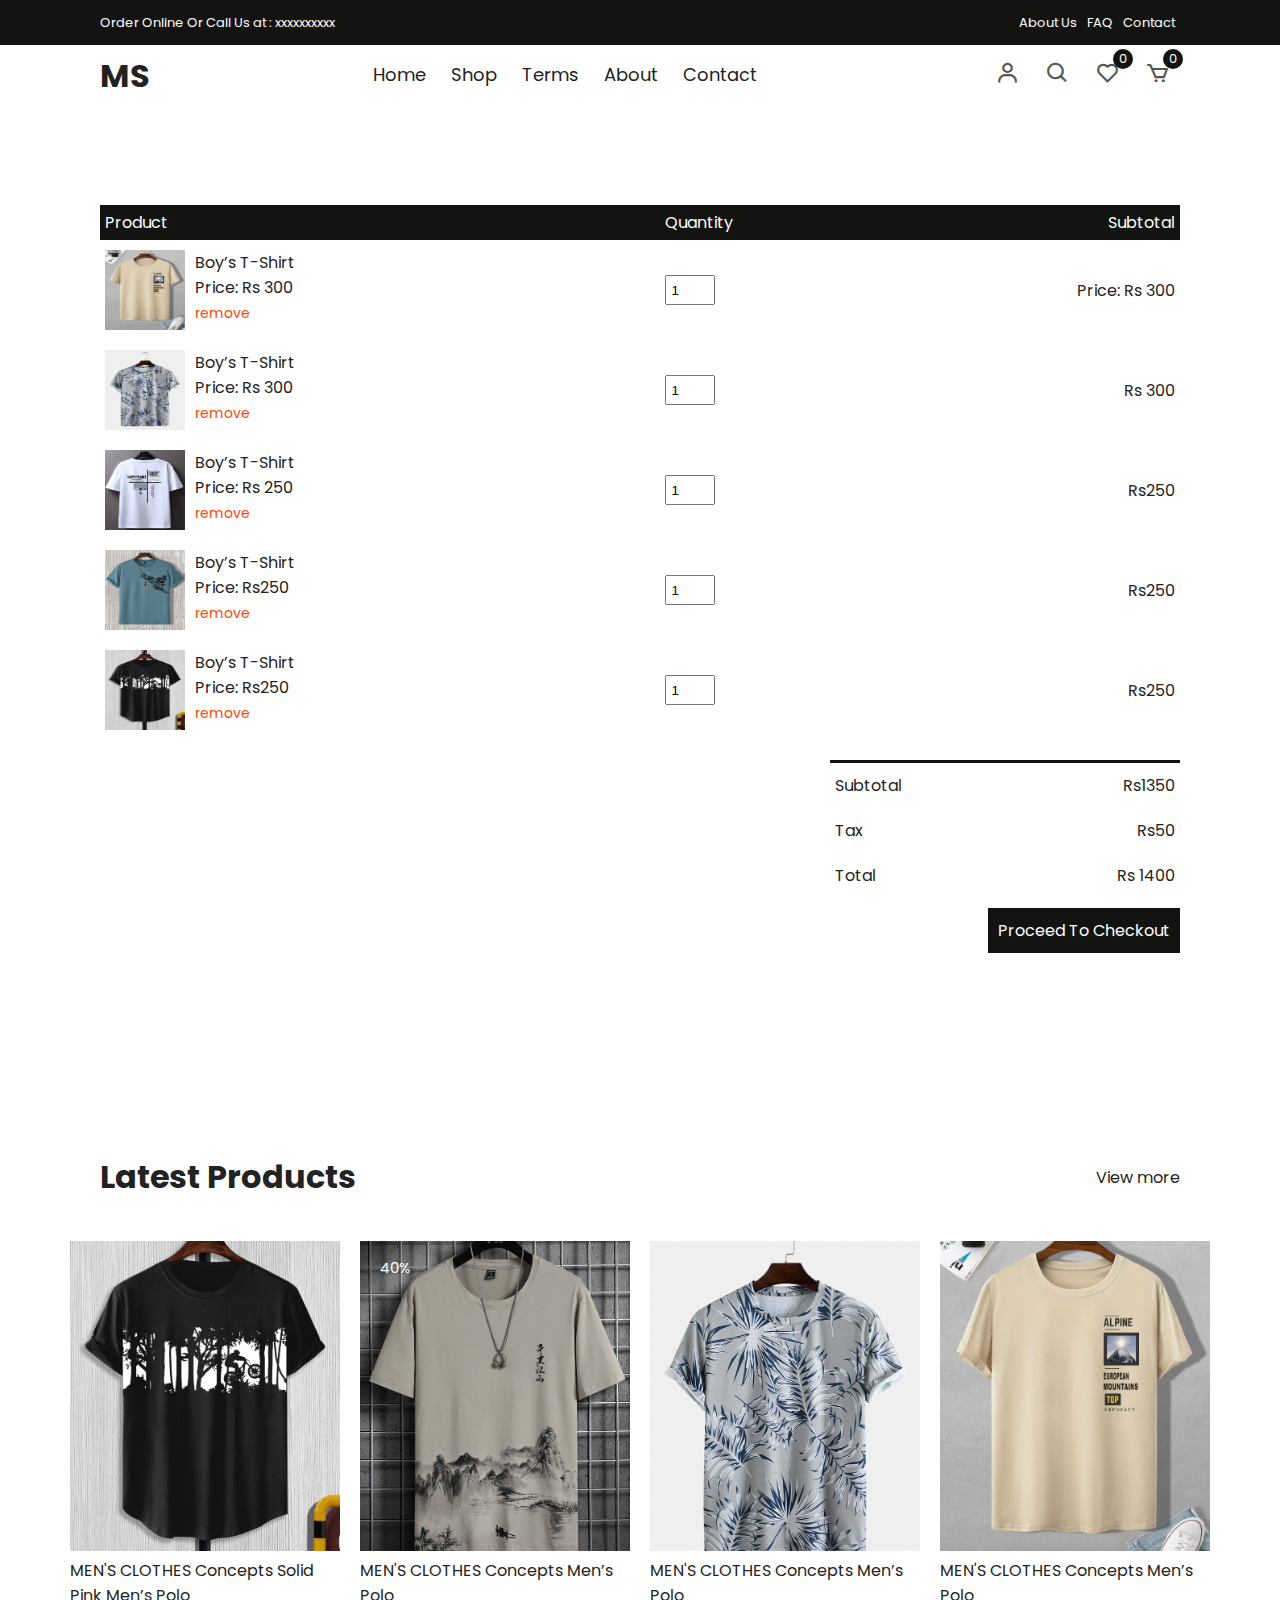
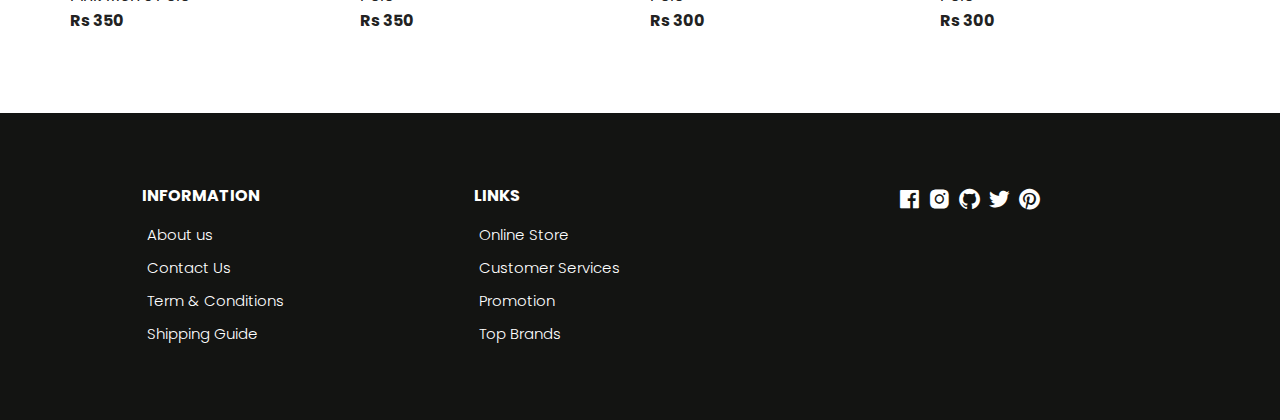
<file: cart.html>
<!DOCTYPE html>
<html lang="en">
  <head>
    <meta charset="UTF-8" />
    <meta name="viewport" content="width=device-width, initial-scale=1.0" />
    <!-- Box icons -->
    <link
      rel="stylesheet"
      href="https://cdn.jsdelivr.net/npm/boxicons@latest/css/boxicons.min.css"
    />
    <!-- Custom StyleSheet -->
    <link rel="stylesheet" href="./css/styles.css" />
    <title>Your Cart</title>
  </head>
  <body>
    <!-- Navigation -->
    <div class="top-nav">
      <div class="container d-flex">
        <p>Order Online Or Call Us at : xxxxxxxxxx </p>
        <ul class="d-flex">
          <li><a href="#">About Us</a></li>
          <li><a href="#">FAQ</a></li>
          <li><a href="#">Contact</a></li>
        </ul>
      </div>
    </div>
    <div class="navigation">
      <div class="nav-center container d-flex">
        <a href="index.html" class="logo"><h1>MS</h1></a>

        <ul class="nav-list d-flex">
          <li class="nav-item">
            <a href="/" class="nav-link">Home</a>
          </li>
          <li class="nav-item">
            <a href="product.html" class="nav-link">Shop</a>
          </li>
          <li class="nav-item">
            <a href="#terms" class="nav-link">Terms</a>
          </li>
          <li class="nav-item">
            <a href="#about" class="nav-link">About</a>
          </li>
          <li class="nav-item">
            <a href="#contact" class="nav-link">Contact</a>
          </li>
          <li class="icons d-flex">
            <a href="login.html" class="icon">
              <i class="bx bx-user"></i>
            </a>
            <div class="icon">
              <i class="bx bx-search"></i>
            </div>
            <div class="icon">
              <i class="bx bx-heart"></i>
              <span class="d-flex">0</span>
            </div>
            <a href="cart.html" class="icon">
              <i class="bx bx-cart"></i>
              <span class="d-flex">0</span>
            </a>
          </li>
        </ul>

        <div class="icons d-flex">
          <a href="login.html" class="icon">
            <i class="bx bx-user"></i>
          </a>
          <div class="icon">
            <i class="bx bx-search"></i>
          </div>
          <div class="icon">
            <i class="bx bx-heart"></i>
            <span class="d-flex">0</span>
          </div>
          <a href="cart.html" class="icon">
            <i class="bx bx-cart"></i>
            <span class="d-flex">0</span>
          </a>
        </div>

        <div class="hamburger">
          <i class="bx bx-menu-alt-left"></i>
        </div>
      </div>
    </div>

    <!-- Cart Items -->
    <div class="container cart">
      <table>
        <tr>
          <th>Product</th>
          <th>Quantity</th>
          <th>Subtotal</th>
        </tr>
        <tr>
          <td>
            <div class="cart-info">
              <img src="./images/product-2.jpg" alt="" />
              <div>
                <p>Boy’s T-Shirt</p>
                <span>Price: Rs 300</span> <br />
                <a href="#">remove</a>
              </div>
            </div>
          </td>
          <td><input type="number" value="1" min="1" /></td>
          <td>Price: Rs 300</td>
        </tr>
        <tr>
          <td>
            <div class="cart-info">
              <img src="./images/product-3.jpg" alt="" />
              <div>
                <p>Boy’s T-Shirt</p>
                <span>Price: Rs 300</span> <br />
                <a href="#">remove</a>
              </div>
            </div>
          </td>
          <td><input type="number" value="1" min="1" /></td>
          <td>Rs 300</td>
        </tr>
        <tr>
          <td>
            <div class="cart-info">
              <img src="./images/product-4.jpg" alt="" />
              <div>
                <p>Boy’s T-Shirt</p>
                <span>Price: Rs 250</span> <br />
                <a href="#">remove</a>
              </div>
            </div>
          </td>
          <td><input type="number" value="1" min="1" /></td>
          <td>Rs250</td>
        </tr>
        <tr>
          <td>
            <div class="cart-info">
              <img src="./images/product-5.jpg" alt="" />
              <div>
                <p>Boy’s T-Shirt</p>
                <span>Price: Rs250</span> <br />
                <a href="#">remove</a>
              </div>
            </div>
          </td>
          <td><input type="number" value="1" min="1" /></td>
          <td>Rs250</td>
        </tr>
        <tr>
          <td>
            <div class="cart-info">
              <img src="./images/product-6.jpg" alt="" />
              <div>
                <p>Boy’s T-Shirt</p>
                <span>Price: Rs250</span> <br />
                <a href="#">remove</a>
              </div>
            </div>
          </td>
          <td><input type="number" value="1" min="1" /></td>
          <td>Rs250</td>
        </tr>
      </table>
      <div class="total-price">
        <table>
          <tr>
            <td>Subtotal</td>
            <td>Rs1350</td>
          </tr>
          <tr>
            <td>Tax</td>
            <td>Rs50</td>
          </tr>
          <tr>
            <td>Total</td>
            <td>Rs 1400</td>
          </tr>
        </table>
        <a href="#" class="checkout btn">Proceed To Checkout</a>
      </div>
    </div>

    <!-- Latest Products -->
    <section class="section featured">
      <div class="top container">
        <h1>Latest Products</h1>
        <a href="#" class="view-more">View more</a>
      </div>
      <div class="product-center container">
        <div class="product-item">
          <div class="overlay">
            <a href="" class="product-thumb">
              <img src="./images/product-6.jpg" alt="" />
            </a>
          </div>
          <div class="product-info">
            <span>MEN'S CLOTHES</span>
            <a href="">Concepts Solid Pink Men’s Polo</a>
            <h4>Rs 350</h4>
          </div>
          <ul class="icons">
            <li><i class="bx bx-heart"></i></li>
            <li><i class="bx bx-search"></i></li>
            <li><i class="bx bx-cart"></i></li>
          </ul>
        </div>
        <div class="product-item">
          <div class="overlay">
            <a href="" class="product-thumb">
              <img src="./images/product-1.jpg" alt="" />
            </a>
            <span class="discount">40%</span>
          </div>
          <div class="product-info">
            <span>MEN'S CLOTHES</span>
            <a href="">Concepts  Men’s Polo</a>
            <h4>Rs 350</h4>
          </div>
          <ul class="icons">
            <li><i class="bx bx-heart"></i></li>
            <li><i class="bx bx-search"></i></li>
            <li><i class="bx bx-cart"></i></li>
          </ul>
        </div>
        <div class="product-item">
          <div class="overlay">
            <a href="" class="product-thumb">
              <img src="./images/product-3.jpg" alt="" />
            </a>
          </div>
          <div class="product-info">
            <span>MEN'S CLOTHES</span>
            <a href="">Concepts  Men’s Polo</a>
            <h4>Rs 300</h4>
          </div>
          <ul class="icons">
            <li><i class="bx bx-heart"></i></li>
            <li><i class="bx bx-search"></i></li>
            <li><i class="bx bx-cart"></i></li>
          </ul>
        </div>
        <div class="product-item">
          <div class="overlay">
            <a href="" class="product-thumb">
              <img src="./images/product-2.jpg" alt="" />
            </a>
          </div>
          <div class="product-info">
            <span>MEN'S CLOTHES</span>
            <a href="">Concepts  Men’s Polo</a>
            <h4>Rs 300</h4>
          </div>
          <ul class="icons">
            <li><i class="bx bx-heart"></i></li>
            <li><i class="bx bx-search"></i></li>
            <li><i class="bx bx-cart"></i></li>
          </ul>
        </div>
      </div>
    </section>

    <!-- Footer -->
    <footer class="footer">
      <div class="row">
        <div class="col d-flex">
          <h4>INFORMATION</h4>
          <a href="">About us</a>
          <a href="">Contact Us</a>
          <a href="">Term & Conditions</a>
          <a href="">Shipping Guide</a>
        </div>
        <div class="col d-flex">
          <h4> LINKS</h4>
          <a href="">Online Store</a>
          <a href="">Customer Services</a>
          <a href="">Promotion</a>
          <a href="">Top Brands</a>
        </div>
        <div class="col d-flex">
          <span><i class="bx bxl-facebook-square"></i></span>
          <span><i class="bx bxl-instagram-alt"></i></span>
          <span><i class="bx bxl-github"></i></span>
          <span><i class="bx bxl-twitter"></i></span>
          <span><i class="bx bxl-pinterest"></i></span>
        </div>
      </div>
    </footer>

    <!-- Custom Script -->
    <script src="./js/index.js"></script>
  </body>
</html>
</file>
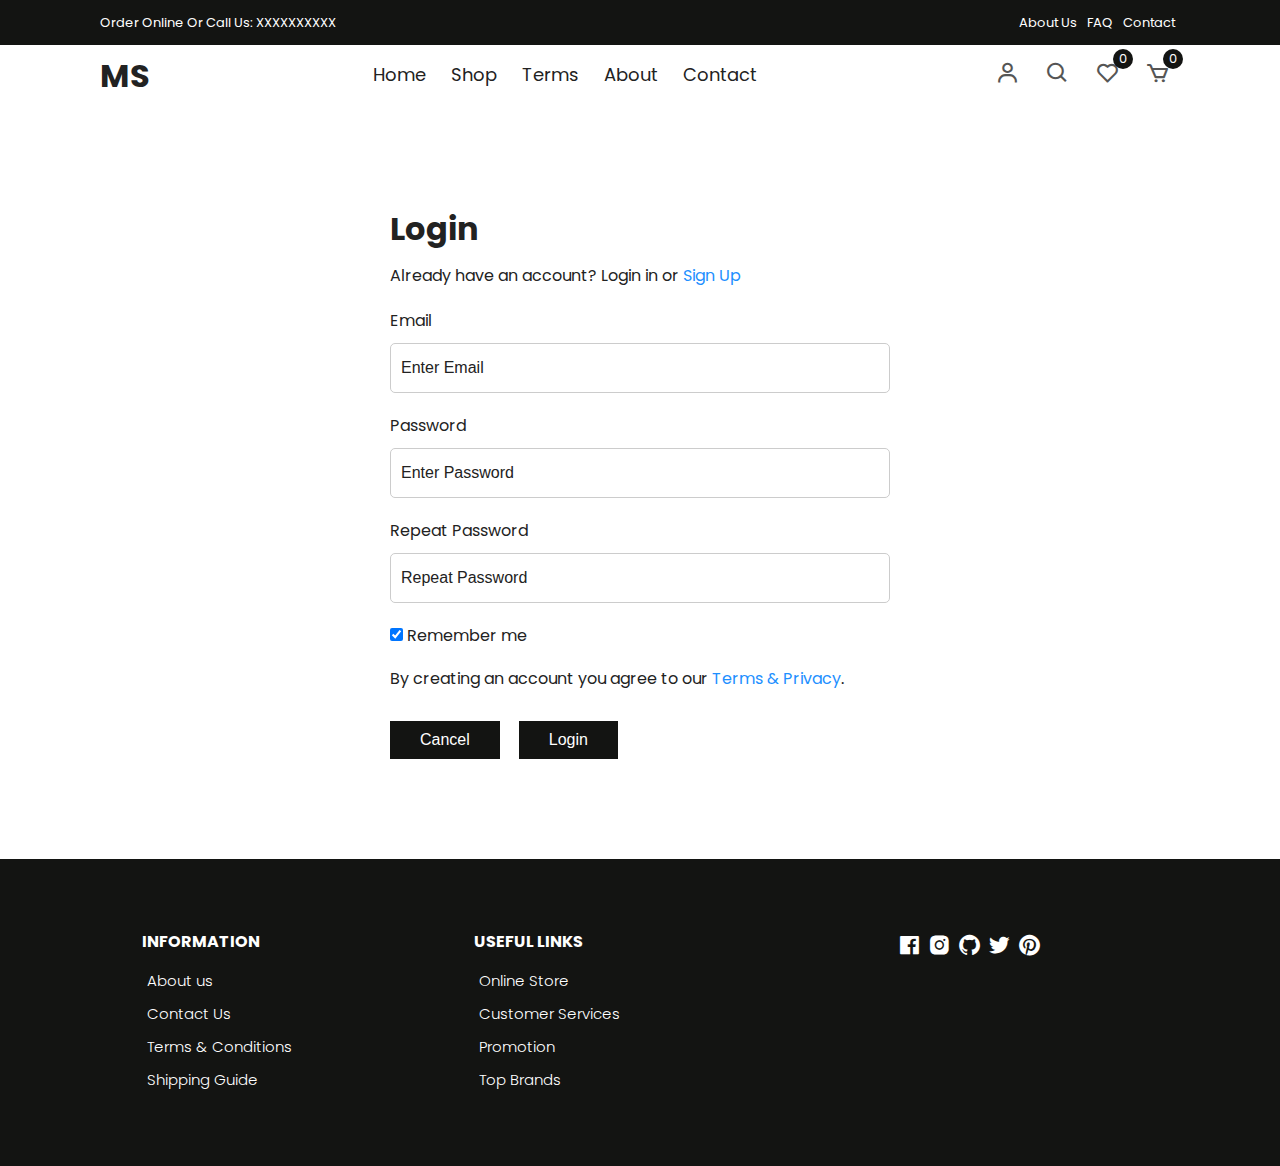
<file: login.html>
<!DOCTYPE html>
<html lang="en">
  <head>
    <meta charset="UTF-8" />
    <meta name="viewport" content="width=device-width, initial-scale=1.0" />
    <!-- Box icons -->
    <link
      rel="stylesheet"
      href="https://cdn.jsdelivr.net/npm/boxicons@latest/css/boxicons.min.css"
    />
    <!-- Custom StyleSheet -->
    <link rel="stylesheet" href="./css/styles.css" />
    <title>Login</title>
  </head>
  <body>
    <!-- Navigation -->
    <div class="top-nav">
      <div class="container d-flex">
        <p>Order Online Or Call Us: XXXXXXXXXX</p>
        <ul class="d-flex">
          <li><a href="#">About Us</a></li>
          <li><a href="#">FAQ</a></li>
          <li><a href="#">Contact</a></li>
        </ul>
      </div>
    </div>
    <div class="navigation">
      <div class="nav-center container d-flex">
        <a href="index.html" class="logo"><h1>MS</h1></a>

        <ul class="nav-list d-flex">
          <li class="nav-item">
            <a href="/" class="nav-link">Home</a>
          </li>
          <li class="nav-item">
            <a href="product.html" class="nav-link">Shop</a>
          </li>
          <li class="nav-item">
            <a href="#terms" class="nav-link">Terms</a>
          </li>
          <li class="nav-item">
            <a href="#about" class="nav-link">About</a>
          </li>
          <li class="nav-item">
            <a href="#contact" class="nav-link">Contact</a>
          </li>
          <li class="icons d-flex">
            <a href="login.html" class="icon">
              <i class="bx bx-user"></i>
            </a>
            <div class="icon">
              <i class="bx bx-search"></i>
            </div>
            <div class="icon">
              <i class="bx bx-heart"></i>
              <span class="d-flex">0</span>
            </div>
            <a href="cart.html" class="icon">
              <i class="bx bx-cart"></i>
              <span class="d-flex">0</span>
            </a>
          </li>
        </ul>

        <div class="icons d-flex">
          <a href="login.html" class="icon">
            <i class="bx bx-user"></i>
          </a>
          <div class="icon">
            <i class="bx bx-search"></i>
          </div>
          <div class="icon">
            <i class="bx bx-heart"></i>
            <span class="d-flex">0</span>
          </div>
          <a href="cart.html" class="icon">
            <i class="bx bx-cart"></i>
            <span class="d-flex">0</span>
          </a>
        </div>

        <div class="hamburger">
          <i class="bx bx-menu-alt-left"></i>
        </div>
      </div>
    </div>
    <!-- Login -->
    <div class="container">
      <div class="login-form">
        <form action="">
          <h1>Login</h1>
          <p>
            Already have an account? Login in or
            <a href="signup.html">Sign Up</a>
          </p>

          <label for="email">Email</label>
          <input type="text" placeholder="Enter Email" name="email" required />

          <label for="psw">Password</label>
          <input
            type="password"
            placeholder="Enter Password"
            name="psw"
            required
          />

          <label for="psw-repeat">Repeat Password</label>
          <input
            type="password"
            placeholder="Repeat Password"
            name="psw-repeat"
            required
          />

          <label>
            <input
              type="checkbox"
              checked="checked"
              name="remember"
              style="margin-bottom: 15px"
            />
            Remember me
          </label>

          <p>
            By creating an account you agree to our
            <a href="#">Terms & Privacy</a>.
          </p>

          <div class="buttons">
            <button type="button" class="cancelbtn">Cancel</button>
            <button type="submit" class="signupbtn">Login</button>
          </div>
        </form>
      </div>
    </div>

    <!-- Footer -->
    <footer class="footer">
      <div class="row">
        <div class="col d-flex">
          <h4>INFORMATION</h4>
          <a href="">About us</a>
          <a href="">Contact Us</a>
          <a href="">Terms & Conditions</a>
          <a href="">Shipping Guide</a>
        </div>
        <div class="col d-flex">
          <h4>USEFUL LINKS</h4>
          <a href="">Online Store</a>
          <a href="">Customer Services</a>
          <a href="">Promotion</a>
          <a href="">Top Brands</a>
        </div>
        <div class="col d-flex">
          <span><i class="bx bxl-facebook-square"></i></span>
          <span><i class="bx bxl-instagram-alt"></i></span>
          <span><i class="bx bxl-github"></i></span>
          <span><i class="bx bxl-twitter"></i></span>
          <span><i class="bx bxl-pinterest"></i></span>
        </div>
      </div>
    </footer>

    <!-- Custom Script -->
    <script src="./js/index.js"></script>
  </body>
</html>
</file>
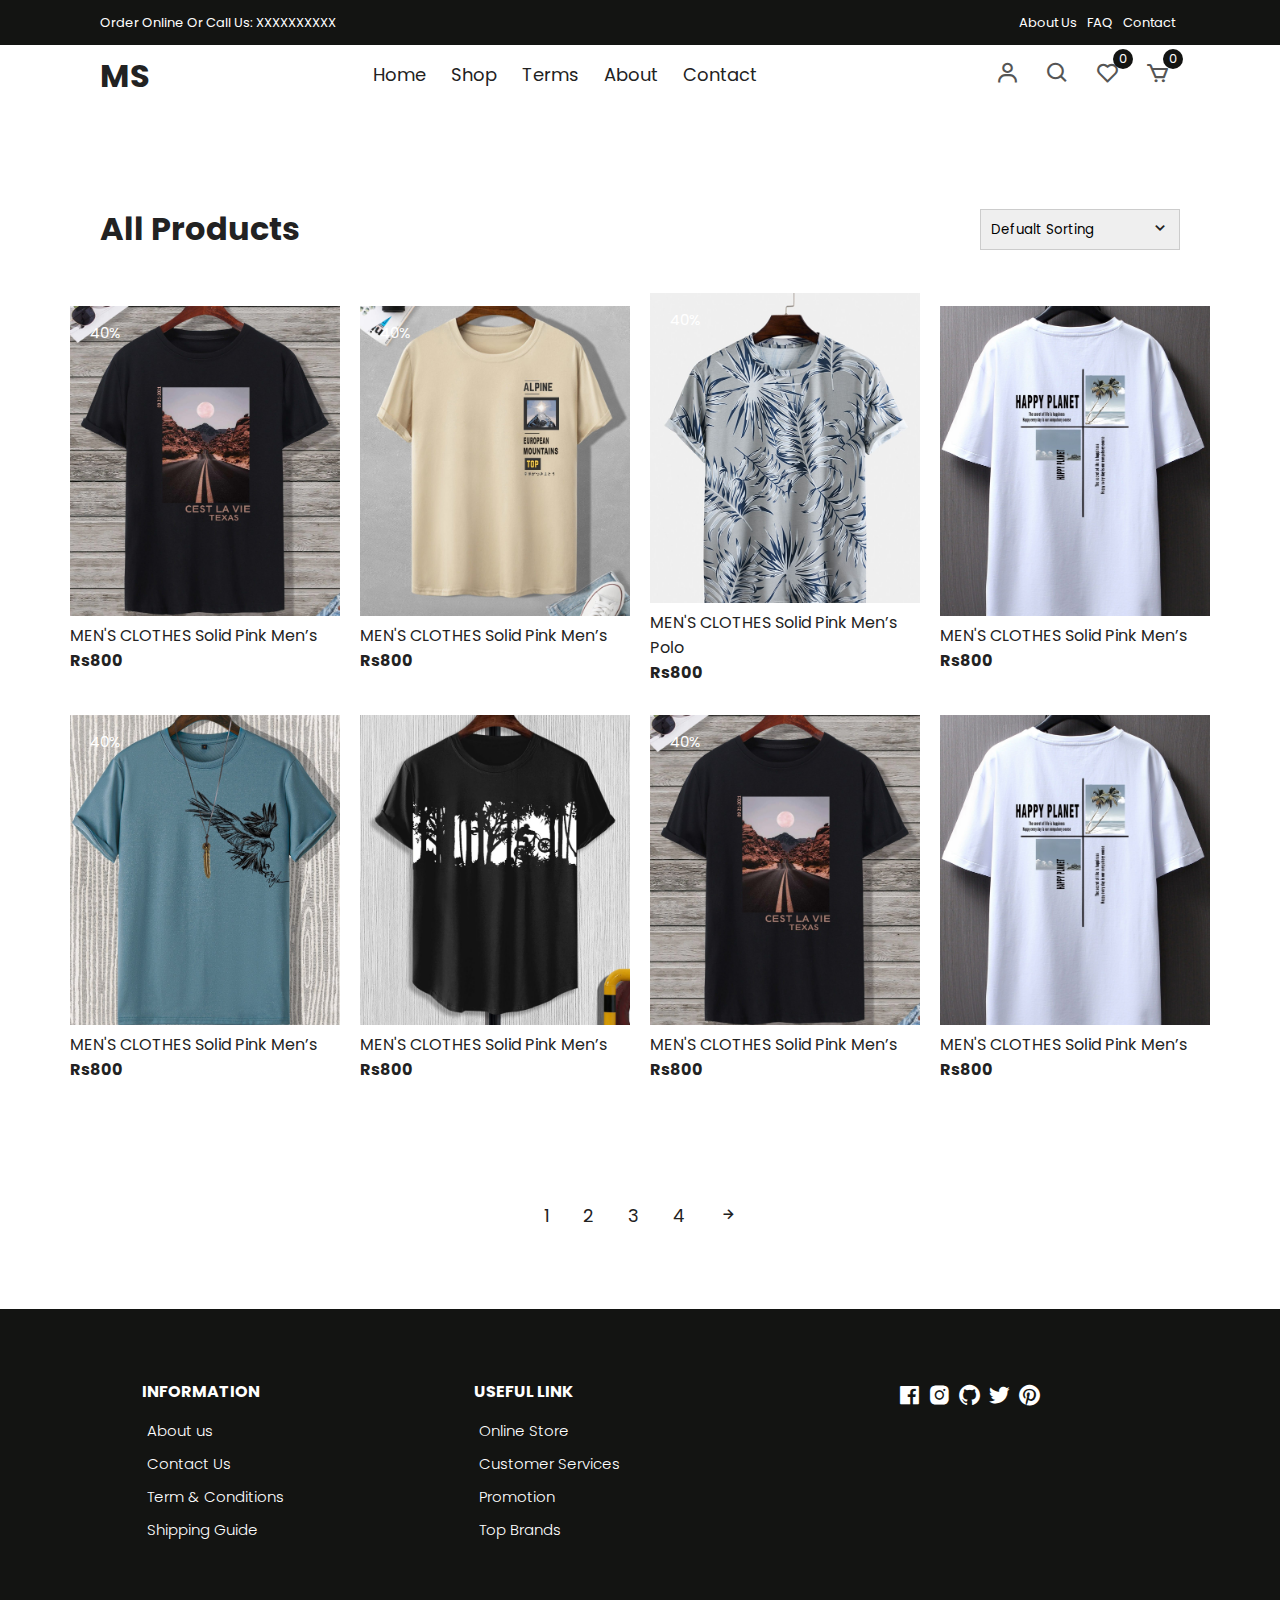
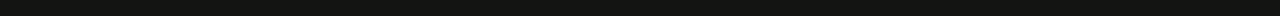
<file: product.html>
<!DOCTYPE html>
<html lang="en">
  <head>
    <meta charset="UTF-8" />
    <meta name="viewport" content="width=device-width, initial-scale=1.0" />
    <!-- Box icons -->
    <link
      rel="stylesheet"
      href="https://cdn.jsdelivr.net/npm/boxicons@latest/css/boxicons.min.css"
    />
    <!-- Custom StyleSheet -->
    <link rel="stylesheet" href="./css/styles.css" />
    <title>Boy’s T-Shirt</title>
  </head>

  <body>
    <!-- Navigation -->
    <div class="top-nav">
      <div class="container d-flex">
        <p>Order Online Or Call Us: XXXXXXXXXX</p>
        <ul class="d-flex">
          <li><a href="#">About Us</a></li>
          <li><a href="#">FAQ</a></li>
          <li><a href="#">Contact</a></li>
        </ul>
      </div>
    </div>
    <div class="navigation">
      <div class="nav-center container d-flex">
        <a href="index.html" class="logo"><h1>MS</h1></a>

        <ul class="nav-list d-flex">
          <li class="nav-item">
            <a href="index.html" class="nav-link">Home</a>
          </li>
          <li class="nav-item">
            <a href="product.html" class="nav-link">Shop</a>
          </li>
          <li class="nav-item">
            <a href="#terms" class="nav-link">Terms</a>
          </li>
          <li class="nav-item">
            <a href="#about" class="nav-link">About</a>
          </li>
          <li class="nav-item">
            <a href="#contact" class="nav-link">Contact</a>
          </li>
          <li class="icons d-flex">
            <a href="login.html" class="icon">
              <i class="bx bx-user"></i>
            </a>
            <div class="icon">
              <i class="bx bx-search"></i>
            </div>
            <div class="icon">
              <i class="bx bx-heart"></i>
              <span class="d-flex">0</span>
            </div>
            <a href="cart.html" class="icon">
              <i class="bx bx-cart"></i>
              <span class="d-flex">0</span>
            </a>
          </li>
        </ul>

        <div class="icons d-flex">
          <a href="login.html" class="icon">
            <i class="bx bx-user"></i>
          </a>
          <div class="icon">
            <i class="bx bx-search"></i>
          </div>
          <div class="icon">
            <i class="bx bx-heart"></i>
            <span class="d-flex">0</span>
          </div>
          <a href="cart.html" class="icon">
            <i class="bx bx-cart"></i>
            <span class="d-flex">0</span>
          </a>
        </div>

        <div class="hamburger">
          <i class="bx bx-menu-alt-left"></i>
        </div>
      </div>
    </div>

    <!-- All Products -->
    <section class="section all-products" id="products">
      <div class="top container">
        <h1>All Products</h1>
        <form>
          <select>
            <option value="1">Defualt Sorting</option>
            <option value="2">Sort By Price</option>
            <option value="3">Sort By Popularity</option>
            <option value="4">Sort By Sale</option>
            <option value="5">Sort By Rating</option>
          </select>
          <span><i class="bx bx-chevron-down"></i></span>
        </form>
      </div>
      <div class="product-center container">
        <div class="product-item">
          <div class="overlay">
            <a href="productDetails.html" class="product-thumb">
              <img src="./images/product-7.jpg" alt="" />
            </a>
            <span class="discount">40%</span>
          </div>
          <div class="product-info">
            <span>MEN'S CLOTHES</span>
            <a href="productDetails.html">Solid Pink Men’s</a>
            <h4>Rs800</h4>
          </div>
          <ul class="icons">
            <li><i class="bx bx-heart"></i></li>
            <li><i class="bx bx-search"></i></li>
            <li><i class="bx bx-cart"></i></li>
          </ul>
        </div>
        <div class="product-item">
          <div class="overlay">
            <a href="" class="product-thumb">
              <img src="./images/product-2.jpg" alt="" />
            </a>
            <span class="discount">40%</span>
          </div>
          <div class="product-info">
            <span>MEN'S CLOTHES</span>
            <a href="">Solid Pink Men’s </a>
            <h4>Rs800</h4>
          </div>
          <ul class="icons">
            <li><i class="bx bx-heart"></i></li>
            <li><i class="bx bx-search"></i></li>
            <li><i class="bx bx-cart"></i></li>
          </ul>
        </div>
        <div class="product-item">
          <div class="overlay">
            <a href="" class="product-thumb">
              <img src="./images/product-3.jpg" alt="" />
            </a>
            <span class="discount">40%</span>
          </div>
          <div class="product-info">
            <span>MEN'S CLOTHES</span>
            <a href="">Solid Pink Men’s Polo</a>
            <h4>Rs800</h4>
          </div>
          <ul class="icons">
            <li><i class="bx bx-heart"></i></li>
            <li><i class="bx bx-search"></i></li>
            <li><i class="bx bx-cart"></i></li>
          </ul>
        </div>
        <div class="product-item">
          <div class="overlay">
            <a href="" class="product-thumb">
              <img src="./images/product-4.jpg" alt="" />
            </a>
          </div>
          <div class="product-info">
            <span>MEN'S CLOTHES</span>
            <a href="">Solid Pink Men’s </a>
            <h4>Rs800</h4>
          </div>
          <ul class="icons">
            <li><i class="bx bx-heart"></i></li>
            <li><i class="bx bx-search"></i></li>
            <li><i class="bx bx-cart"></i></li>
          </ul>
        </div>
        <div class="product-item">
          <div class="overlay">
            <a href="" class="product-thumb">
              <img src="./images/product-5.jpg" alt="" />
            </a>
            <span class="discount">40%</span>
          </div>
          <div class="product-info">
            <span>MEN'S CLOTHES</span>
            <a href="">Solid Pink Men’s </a>
            <h4>Rs800</h4>
          </div>
          <ul class="icons">
            <li><i class="bx bx-heart"></i></li>
            <li><i class="bx bx-search"></i></li>
            <li><i class="bx bx-cart"></i></li>
          </ul>
        </div>
        <div class="product-item">
          <div class="overlay">
            <a href="" class="product-thumb">
              <img src="./images/product-6.jpg" alt="" />
            </a>
          </div>
          <div class="product-info">
            <span>MEN'S CLOTHES</span>
            <a href="">Solid Pink Men’s </a>
            <h4>Rs800</h4>
          </div>
          <ul class="icons">
            <li><i class="bx bx-heart"></i></li>
            <li><i class="bx bx-search"></i></li>
            <li><i class="bx bx-cart"></i></li>
          </ul>
        </div>
        <div class="product-item">
          <div class="overlay">
            <a href="" class="product-thumb">
              <img src="./images/product-7.jpg" alt="" />
            </a>
            <span class="discount">40%</span>
          </div>
          <div class="product-info">
            <span>MEN'S CLOTHES</span>
            <a href="">Solid Pink Men’s </a>
            <h4>Rs800</h4>
          </div>
          <ul class="icons">
            <li><i class="bx bx-heart"></i></li>
            <li><i class="bx bx-search"></i></li>
            <li><i class="bx bx-cart"></i></li>
          </ul>
        </div>
        <div class="product-item">
          <div class="overlay">
            <a href="" class="product-thumb">
              <img src="./images/product-4.jpg" alt="" />
            </a>
          </div>
          <div class="product-info">
            <span>MEN'S CLOTHES</span>
            <a href="">Solid Pink Men’s </a>
            <h4>Rs800</h4>
          </div>
          <ul class="icons">
            <li><i class="bx bx-heart"></i></li>
            <li><i class="bx bx-search"></i></li>
            <li><i class="bx bx-cart"></i></li>
          </ul>
        </div>
      </div>
    </section>
    <section class="pagination">
      <div class="container">
        <span>1</span> <span>2</span> <span>3</span> <span>4</span>
        <span><i class="bx bx-right-arrow-alt"></i></span>
      </div>
    </section>
    <!-- Footer -->
    <footer class="footer">
      <div class="row">
        <div class="col d-flex">
          <h4>INFORMATION</h4>
          <a href="">About us</a>
          <a href="">Contact Us</a>
          <a href="">Term & Conditions</a>
          <a href="">Shipping Guide</a>
        </div>
        <div class="col d-flex">
          <h4>USEFUL LINK</h4>
          <a href="">Online Store</a>
          <a href="">Customer Services</a>
          <a href="">Promotion</a>
          <a href="">Top Brands</a>
        </div>
        <div class="col d-flex">
          <span><i class="bx bxl-facebook-square"></i></span>
          <span><i class="bx bxl-instagram-alt"></i></span>
          <span><i class="bx bxl-github"></i></span>
          <span><i class="bx bxl-twitter"></i></span>
          <span><i class="bx bxl-pinterest"></i></span>
        </div>
      </div>
    </footer>
    <!-- Custom Script -->
    <script src="./js/index.js"></script>
  </body>
</html>
</file>
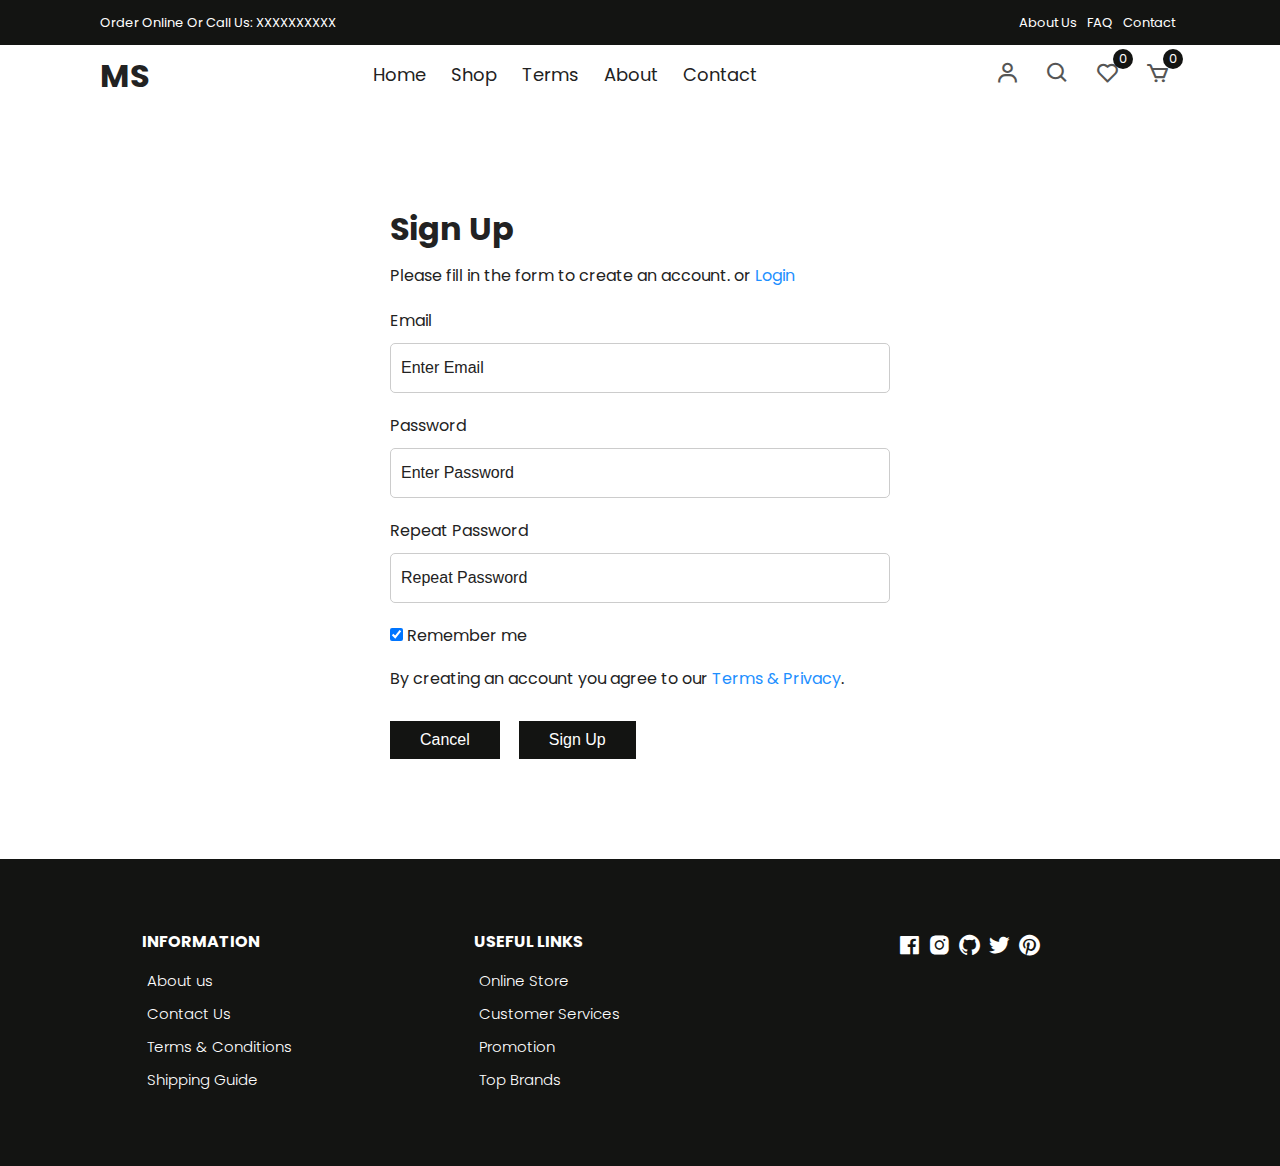
<file: signup.html>
<!DOCTYPE html>
<html lang="en">
  <head>
    <meta charset="UTF-8" />
    <meta name="viewport" content="width=device-width, initial-scale=1.0" />
    <!-- Box icons -->
    <link
      rel="stylesheet"
      href="https://cdn.jsdelivr.net/npm/boxicons@latest/css/boxicons.min.css"
    />
    <!-- Custom StyleSheet -->
    <link rel="stylesheet" href="./css/styles.css" />
    <title>Sign Up</title>
  </head>
  <body>
    <!-- Navigation -->
    <div class="top-nav">
      <div class="container d-flex">
        <p>Order Online Or Call Us: XXXXXXXXXX</p>
        <ul class="d-flex">
          <li><a href="#">About Us</a></li>
          <li><a href="#">FAQ</a></li>
          <li><a href="#">Contact</a></li>
        </ul>
      </div>
    </div>
    <div class="navigation">
      <div class="nav-center container d-flex">
        <a href="index.html" class="logo"><h1>MS</h1></a>

        <ul class="nav-list d-flex">
          <li class="nav-item">
            <a href="/" class="nav-link">Home</a>
          </li>
          <li class="nav-item">
            <a href="product.html" class="nav-link">Shop</a>
          </li>
          <li class="nav-item">
            <a href="#terms" class="nav-link">Terms</a>
          </li>
          <li class="nav-item">
            <a href="#about" class="nav-link">About</a>
          </li>
          <li class="nav-item">
            <a href="#contact" class="nav-link">Contact</a>
          </li>
          <li class="icons d-flex">
            <a href="login.html" class="icon">
              <i class="bx bx-user"></i>
            </a>
            <div class="icon">
              <i class="bx bx-search"></i>
            </div>
            <div class="icon">
              <i class="bx bx-heart"></i>
              <span class="d-flex">0</span>
            </div>
            <a href="cart.html" class="icon">
              <i class="bx bx-cart"></i>
              <span class="d-flex">0</span>
            </a>
          </li>
        </ul>

        <div class="icons d-flex">
          <a href="login.html" class="icon">
            <i class="bx bx-user"></i>
          </a>
          <div class="icon">
            <i class="bx bx-search"></i>
          </div>
          <div class="icon">
            <i class="bx bx-heart"></i>
            <span class="d-flex">0</span>
          </div>
          <a href="cart.html" class="icon">
            <i class="bx bx-cart"></i>
            <span class="d-flex">0</span>
          </a>
        </div>

        <div class="hamburger">
          <i class="bx bx-menu-alt-left"></i>
        </div>
      </div>
    </div>
    <!-- Login -->
    <div class="container">
      <div class="login-form">
        <form action="">
          <h1>Sign Up</h1>
          <p>
            Please fill in the form to create an account. or
            <a href="login.html">Login</a>
          </p>

          <label for="email">Email</label>
          <input type="text" placeholder="Enter Email" name="email" required />

          <label for="psw">Password</label>
          <input
            type="password"
            placeholder="Enter Password"
            name="psw"
            required
          />

          <label for="psw-repeat">Repeat Password</label>
          <input
            type="password"
            placeholder="Repeat Password"
            name="psw-repeat"
            required
          />

          <label>
            <input
              type="checkbox"
              checked="checked"
              name="remember"
              style="margin-bottom: 15px"
            />
            Remember me
          </label>

          <p>
            By creating an account you agree to our
            <a href="#">Terms & Privacy</a>.
          </p>

          <div class="buttons">
            <button type="button" class="cancelbtn">Cancel</button>
            <button type="submit" class="signupbtn">Sign Up</button>
          </div>
        </form>
      </div>
    </div>

    <!-- Footer -->
    <footer class="footer">
      <div class="row">
        <div class="col d-flex">
          <h4>INFORMATION</h4>
          <a href="">About us</a>
          <a href="">Contact Us</a>
          <a href="">Terms & Conditions</a>
          <a href="">Shipping Guide</a>
        </div>
        <div class="col d-flex">
          <h4>USEFUL LINKS</h4>
          <a href="">Online Store</a>
          <a href="">Customer Services</a>
          <a href="">Promotion</a>
          <a href="">Top Brands</a>
        </div>
        <div class="col d-flex">
          <span><i class="bx bxl-facebook-square"></i></span>
          <span><i class="bx bxl-instagram-alt"></i></span>
          <span><i class="bx bxl-github"></i></span>
          <span><i class="bx bxl-twitter"></i></span>
          <span><i class="bx bxl-pinterest"></i></span>
        </div>
      </div>
    </footer>

    <!-- Custom Script -->
    <script src="./js/index.js"></script>
  </body>
</html>
</file>
<file: css/styles.css>
/* Fonts */

@import url('https://fonts.googleapis.com/css2?family=Oswald:wght@300&family=Poppins:wght@300;700&display=swap');


/* Color Variables */
:root {
  --white: #fff;
  --black: #222;
  --darkgrey: #131412;
  --grey1: #cfcfcf;
  --grey2: #a0d5e7;
}

/* Basic Reset */
*,
*::before,
*::after {
  margin: 0;
  padding: 0;
  box-sizing: inherit;
}

html {
  box-sizing: border-box;
  font-size: 62.5%;
}

body {
  font-family: 'Poppins', sans-serif;;
  font-size: 1.6rem;
  background-color: var(--white);
  color: var(--black);
  font-weight: 400;
  font-style: normal;
}

a {
  text-decoration: none;
  color: var(--black);
}

li {
  list-style: none;
}

.container {
  max-width: 114rem;
  margin: 0 auto;
  padding: 0 3rem;
}

.d-flex {
  display: flex;
  align-items: center;
}

/* 
=================
Header
=================
*/

.header {
  position: relative;
  min-height: 100vh;
  overflow-x: hidden;
}

.top-nav {
  background-color: var(--darkgrey);
  font-size: 1.3rem;
  color: var(--white);
}

.top-nav div {
  justify-content: space-between;
  height: 4.5rem;
}

.top-nav a {
  color: var(--white);
  padding: 0 0.5rem;
}

/* 
=================
Navigation
=================
*/
.navigation {
  height: 6rem;
  line-height: 6rem;
}

.nav-center {
  justify-content: space-between;
}

.nav-list .icons {
  display: none;
}

.nav-center .nav-item:not(:last-child) {
  margin-right: 0.5rem;
}

.nav-center .nav-link {
  font-size: 1.8rem;
  padding: 1rem;
}

.nav-center .nav-link:hover {
  color: var(--darkgrey);
}

.nav-center .hamburger {
  display: none;
  font-size: 2.3rem;
  color: var(--black);
  cursor: pointer;
}

/* Icons */

.icon {
  cursor: pointer;
  font-size: 2.5rem;
  padding: 0 1rem;
  color: #555;
  position: relative;
}

.icon:not(:last-child) {
  margin-right: 0.5rem;
}

.icon span {
  position: absolute;
  top: 3px;
  right: -3px;
  background-color: var(--darkgrey);
  color: var(--white);
  border-radius: 50%;
  font-size: 1.3rem;
  height: 2rem;
  width: 2rem;
  justify-content: center;
}

@media only screen and (max-width: 768px) {
  .nav-list {
    position: fixed;
    top: 12%;
    left: -35rem;
    flex-direction: column;
    align-items: flex-start;
    box-shadow: 5px 5px 10px rgba(0, 0, 0, 0.2);
    background-color: white;
    height: 100%;
    width: 0%;
    max-width: 35rem;
    z-index: 100;
    transition: all 300ms ease-in-out;
  }

  .nav-list.open {
    left: 0;
    width: 100%;
  }

  .nav-list .nav-item {
    margin: 0 0 1rem 0;
    width: 100%;
  }

  .nav-list .nav-link {
    font-size: 2rem;
    color: var(--black);
  }

  .nav-center .hamburger {
    display: block;
    color: var(--black);
    font-size: 3rem;
  }

  .icons {
    display: none;
  }

  .nav-list .icons {
    display: flex;
  }

  .top-nav ul {
    display: none;
  }

  .top-nav div {
    justify-content: center;
    height: 3rem;
  }
}

/* 
=================
Hero Area
=================
*/

.hero,
.hero .glide__slides {
  background-color: var(--grey2);
  position: relative;
  height: calc(100vh - 6rem);
  margin: 0 4rem;
  overflow: hidden;
}

.hero .center {
  display: flex;
  align-items: center;
  justify-content: center;
  position: relative;
  height: 100%;
  padding-top: 3rem;
}

.hero .left {
  position: absolute;
  top: 0%;
  left: 25rem;
  opacity: 0;
  transition: all 1000ms ease-in-out;
}

.hero .left h1 {
  font-size: 5rem;
  margin: 1rem 0;
}

.hero .left p {
  font-size: 1.6rem;
  margin-bottom: 1rem;
}

.hero .left .hero-btn {
  display: inline-block;
  padding: 1rem 3rem;
  font-size: 1.6rem;
  margin-top: 1rem;
  background-color: var(--darkgrey);
  color: white;
}

.hero .right {
  flex: 0 0 50%;
  height: 100%;
  position: relative;
  text-align: center;
}

.hero .right img {
  position: absolute;
  width: 55rem;
  opacity: 0;
  transition: all 1000ms ease-in-out;
}

.center .right img.img1 {
  width: 85%;
  right: -25%;
  bottom: -50%;
}

.center .right img.img2 {
  width: 90%;
  right: -40%;
  bottom: -40%;
}

.glide__slide--active .center .right img {
  bottom: -3%;
  opacity: 1;
}

.glide__slide--active .left {
  opacity: 1;
  top: 35%;
}

/*
======================
Hero Media Query
======================
*/
@media only screen and (max-width: 1500px) {
  .hero .left {
    left: 0;
  }
}
@media only screen and (max-width: 999px) {
  .glide__slide--active .left {
    top: 15%;
  }

  .center .right img.img1 {
    width: 90%;
  }

  .center .right img.img2 {
    width: 100%;
  }
}

@media only screen and (max-width: 567px) {
  .center .right img.img1 {
    width: 30rem;
  }

  .center .right img.img2 {
    width: 33rem;
  }

  .hero,
  .hero .glide__slides {
    margin: 0;
    padding: 0 3rem;
  }

  .hero .left h1 {
    font-size: 3rem;
  }

  .hero .left span {
    font-size: 1.4rem;
  }
  .hero .left p {
    font-size: 1.5rem;
    width: 80%;
  }
}

/* Category Section */
.section {
  padding: 10rem 0 5rem 0;
  overflow: hidden;
}

.cat-center {
  display: flex;
  align-items: center;
  justify-content: center;
  max-width: 114rem;
  margin: auto;
  padding: 0 3rem;
}

.cat-center .cat {
  max-width: 37rem;
  height: 25rem;
  overflow: hidden;
  position: relative;
  cursor: pointer;
  text-align: center;
}

.cat-center .cat:not(:last-child) {
  margin-right: 3rem;
}

.cat-center .cat img {
  width: 36.5rem;
  height: 100%;
  margin: auto;
  object-fit: cover;
  transition: all 2s ease;
}

.cat-center .cat:hover img {
  transform: scale(1.1);
}

.cat-center .cat div {
  position: absolute;
  bottom: 15%;
  left: 50%;
  transform: translateX(-50%);
  background-color: var(--white);
  width: 18rem;
  height: 5rem;
  line-height: 5rem;
  text-align: center;
  font-size: 2rem;
  font-weight: 500;
}

@media only screen and (max-width: 1200px) {
  .cat-center .cat img {
    width: 30rem;
  }
}

@media only screen and (max-width: 967px) {
  .cat-center .cat {
    max-width: 25rem;
    height: 20rem;
  }

  .cat-center .cat img {
    width: 25rem;
  }
}

@media only screen and (max-width: 768px) {
  .section {
    padding: 5rem 0;
  }

  .cat-center {
    flex-direction: column;
    padding: 3rem;
  }

  .cat-center .cat {
    max-width: 100%;
    height: 30rem;
  }

  .cat-center .cat:not(:last-child) {
    margin-right: 0rem;
    margin-bottom: 5rem;
  }

  .cat-center .cat img {
    width: 100%;
  }
}

/* New Arrivals */
.title {
  text-align: center;
  margin-bottom: 5rem;
}

.title h1 {
  font-size: 3rem;
  text-transform: uppercase;
  margin-bottom: 1rem;
  font-weight: 500;
}

.product-center {
  display: flex;
  align-items: center;
  justify-content: center;
  flex-wrap: wrap;
  max-width: 120rem;
  margin: 0 auto;
  padding: 0 2rem;
}

.product-item {
  position: relative;
  width: 27rem;
  margin: 0 auto;
  margin-bottom: 3rem;
}

.product-thumb img {
  width: 100%;
  height: 31rem;
  object-fit: cover;
  transition: all 500ms linear;
}



.product-item .icons {
  position: absolute;
  left: 50%;
  top: 35%;
  transform: translateX(-50%);
  display: flex;
  align-items: center;
}

.product-item .icons li {
  background-color: var(--white);
  text-align: center;
  padding: 1rem 1.5rem;
  font-size: 2.3rem;
  cursor: pointer;
  transition: 300ms ease-out;
  transform: translateY(20px);
  visibility: hidden;
  opacity: 0;
}

.product-item .icons li:first-child {
  transition-delay: 0.1s;
}

.product-item .icons li:nth-child(2) {
  transition-delay: 0.2s;
}

.product-item .icons li:nth-child(3) {
  transition-delay: 0.3s;
}

.product-item:hover .icons li {
  visibility: visible;
  opacity: 1;
  transform: translateY(0);
}

.product-item .icons li:not(:last-child) {
  margin-right: 0.5rem;
}

.product-item .icons li:hover {
  background-color: var(--green);
  color: var(--white);
}

.product-item .overlay {
  position: relative;
  overflow: hidden;
  cursor: pointer;
  width: 100%;
}

.product-item .overlay::after {
  content: '';
  position: absolute;
  top: 0;
  left: 0;
  width: 100%;
  height: 100%;
  background-color: rgba(0, 0, 0, 0.5);
  visibility: hidden;
  opacity: 0;
  transition: 300ms ease-out;
}

.product-item:hover .overlay::after {
  visibility: visible;
  opacity: 1;
}

.product-item:hover .product-thumb img {
  transform: scale(1.1);
}

.product-item .discount {
  position: absolute;
  top: 1rem;
  left: 1rem;
  background-color: var(--green);
  padding: 0.5rem 1rem;
  color: var(--white);
  border-radius: 2rem;
  font-size: 1.5rem;
}

@media only screen and (max-width: 567px) {
  .product-center {
    max-width: 100%;
    padding: 0 1rem;
  }

  .product-item {
    width: 40%;
    margin-bottom: 3rem;
  }

  .product-thumb img {
    height: 20rem;
  }

  .product-item {
    margin-right: 2rem;
  }

  .product-item .icons li {
    padding: 0.5rem 1rem;
    font-size: 1.8rem;
  }
}

/* Banner */

.banner {
  position: relative;
  background-color: var(--grey2);
  padding: 14rem 20%;
}

.banner .right img {
  position: absolute;
  bottom: 0;
  right: 10%;
  width: 75rem;
}

.banner .trend,
.banner p {
  display: block;
  font-size: 2rem;
  font-weight: 300;
  margin-bottom: 1.5rem;
}

.banner h1 {
  font-size: 5.4rem;
  color: var(--black);
  margin-bottom: 1.5rem;
}

.banner .btn {
  display: inline-block;
  margin-top: 2rem;
}

@media only screen and (max-width: 1500px) {
  .banner {
    padding: 14rem;
  }

  .banner .right img {
    right: 3rem;
    width: 70rem;
  }
}

@media only screen and (max-width: 996px) {
  .banner {
    padding: 8rem 2rem;
  }

  .banner .trend,
  .banner p {
    font-size: 1.5rem;
  }

  .banner h1 {
    font-size: 4rem;
  }

  .banner .right img {
    right: -6%;
    width: 50rem;
  }
}

@media only screen and (max-width: 768px) {
  .banner {
    display: grid;
    grid-template-columns: 1fr;
    height: 80vh;
  }

  .banner .left {
    width: 100%;
    margin-bottom: 3rem;
  }

  .banner .right {
    flex: 0 0 50%;
  }

  .banner .right img {
    right: 0;
    width: 50rem;
    left: 50%;
    transform: translateX(-50%);
  }
}

@media only screen and (max-width: 567px) {
  .banner {
    padding: 8rem 5rem;
  }

  .banner .trend,
  .banner p {
    font-size: 1.3rem;
    margin-bottom: 1rem;
  }

  .banner h1 {
    font-size: 3rem;
    margin-bottom: 1rem;
  }

  .banner .btn {
    padding: 0.8rem 1.7rem;
    font-size: 1.4rem;
  }

  .banner .right img {
    width: 45rem;
  }
}

/* Contact */
.contact {
  background-color: var(--black);
  color: var(--white);
  padding: 10rem 20rem;
}

.contact .row {
  display: grid;
  grid-template-columns: 1fr 1fr;
  align-items: center;
}

.contact .row .col h2 {
  margin-bottom: 1.5rem;
}

.contact .row .col p {
  width: 70%;
  margin-bottom: 2rem;
}

.btn-1 {
  background-color: var(--darkgrey);
  color: var(--white);
  display: inline-block;
  border-radius: 1rem;
  padding: 1rem 2rem;
}

.contact form div {
  position: relative;
  width: 80%;
  margin: 0 auto;
}

.contact form input {
  font-family: 'Pooppins', sans-serif;
  text-indent: 2rem;
  width: 100%;
  border-radius: 1rem;
  padding: 1.5rem 0;
  outline: none;
  border: none;
}

.contact form a {
  position: absolute;
  top: 0;
  right: 0;
  background-color: var(--darkgrey);
  color: white;
  margin: 0.5rem;
  padding: 1rem 3rem;
  border-radius: 1rem;
}

@media only screen and (max-width: 996px) {
  .contact {
    padding: 8rem 8rem;
  }
}

@media only screen and (max-width: 768px) {
  .contact .row {
    grid-template-columns: 1fr;
    gap: 5rem 0;
  }

  .contact form div {
    width: 100%;
  }
}

@media only screen and (max-width: 567px) {
  .contact {
    padding: 8rem 1rem;
  }
}

/* Footer */
.footer {
  padding: 7rem 1rem;
  background-color: var(--darkgrey);
}

footer .row {
  display: grid;
  grid-template-columns: 1fr 1fr 1fr;
  max-width: 99.6rem;
  margin: 0 auto;
}

.footer .col {
  flex-direction: column;
  color: var(--white);
  align-items: flex-start;
}

.footer .col:last-child {
  flex-direction: row;
  justify-content: center;
}

.footer .col:last-child span {
  font-size: 2.5rem;
  margin-right: 0.5rem;
  color: var(--white);
}

.footer .col a {
  color: var(--white);
  font-size: 1.5rem;
  padding: 0.5rem;
  font-weight: 300;
}

.footer .col h4 {
  margin-bottom: 1rem;
}

@media only screen and (max-width: 567px) {
  footer .row {
    grid-template-columns: 1fr;
    row-gap: 3rem;
  }
}

/* Popup */
.popup {
  position: fixed;
  top: 0;
  left: 0;
  width: 100%;
  height: 100vh;
  background-color: rgba(0, 0, 0, 0.5);
  z-index: 9999;
  transition: 0.3s;
  transform: scale(1);
}

.popup-content {
  position: absolute;
  top: 50%;
  left: 50%;
  width: 90%;
  max-width: 110rem;
  margin: 0 auto;
  height: 55rem;
  transform: translate(-50%, -50%);
  padding: 1.6rem;
  display: table;
  overflow: hidden;
  background-color: var(--white);
}

.popup-close {
  display: flex;
  align-items: center;
  justify-content: center;
  position: absolute;
  top: 2rem;
  right: 2rem;
  padding: 0.5rem;
  background-color: var(--darkgrey);
  border-radius: 50%;
  cursor: pointer;
}

.popup-close {
  font-size: 3rem;
  color: white;
}

.popup-left {
  display: table-cell;
  width: 50%;
  height: 100%;
  vertical-align: middle;
}

.popup-right {
  display: table-cell;
  width: 50%;
  vertical-align: middle;
  padding: 3rem 5rem;
}

.popup-img-container {
  width: 100%;
  overflow: hidden;
}

.popup-img-container img.popup-img {
  display: block;
  width: 60rem;
  height: 45rem;
  max-width: 100%;
  border-radius: 1rem;
  object-fit: cover;
}

.right-content {
  text-align: center;
  width: 85%;
  margin: 0 auto;
}

.right-content h1 {
  font-size: 4rem;
  color: #000;
  margin-bottom: 1.6rem;
}

.right-content h1 span {
  color: var(--green);
}

.right-content p {
  font-size: 1.6rem;
  color: #555;
  margin-bottom: 1.6rem;
}

.popup-form {
  width: 100%;
  padding: 1.5rem 0;
  text-indent: 1rem;
  margin-bottom: 1.6rem;
  border-radius: 3rem;
  background-color: var(--darkgrey);
  color: white;
  font-size: 1.8rem;
  border: none;
}

.popup-form::placeholder {
  color: white;
}

.popup-form:focus {
  outline: none;
}

.right-content a:link,
.right-content a:visited {
  display: inline-block;
  padding: 1.8rem 5rem;
  border-radius: 3rem;
  font-weight: 700;
  color: var(--white);
  background-color: var(--black);
  border: 1px solid var(--grey2);
  transition: 0.3s;
}

.right-content a:hover {
  background-color: var(--darkgrey);
  border: 1px solid var(--grey2);
  color: var(--black);
}

.hide-popup {
  transform: scale(0.2);
  opacity: 0;
  visibility: hidden;
}

@media only screen and (max-width: 1200px) {
  .right-content {
    width: 100%;
  }

  .right-content h1 {
    font-size: 3.5rem;
    margin-bottom: 1.3rem;
  }
}

@media only screen and (max-width: 998px) {
  .popup-right {
    width: 100%;
  }

  .popup-left {
    display: none;
  }

  .right-content h1 {
    font-size: 5rem;
  }
}

@media only screen and (max-width: 768px) {
  .right-content h1 {
    font-size: 4rem;
  }

  .right-content p {
    font-size: 1.6rem;
  }

  .popup-form {
    width: 90%;
    margin: 0 auto;
    padding: 1.8rem 0;
    margin-bottom: 1.5rem;
  }

  .goto-top:link,
  .goto-top:visited {
    right: 5%;
    bottom: 5%;
  }
}

@media only screen and (max-width: 568px) {
  .popup-right {
    padding: 0 1.6rem;
  }

  .popup-content {
    height: 35rem;
    width: 90%;
    margin: 0 auto;
  }

  .right-content {
    width: 100%;
  }

  .right-content h1 {
    font-size: 3rem;
  }

  .right-content p {
    font-size: 1.4rem;
  }

  .popup-form {
    width: 100%;
    padding: 1.5rem 0;
    margin-bottom: 1.3rem;
  }

  .right-content a:link,
  .right-content a:visited {
    padding: 1.5rem 3rem;
  }

  .popup-close {
    top: 1rem;
    right: 1rem;
    padding: 0.5rem;
  }
}

/* All Products */
.section .top {
  display: flex;
  align-items: center;
  justify-content: space-between;
  margin-bottom: 4rem;
}

.all-products .top select {
  font-family: 'Poppins', sans-serif;
  width: 20rem;
  padding: 1rem;
  border: 1px solid #ccc;
  appearance: none;
  outline: none;
}

form {
  position: relative;
  z-index: 1;
}

form span {
  position: absolute;
  top: 50%;
  right: 1rem;
  transform: translateY(-50%);
  font-size: 2rem;
  z-index: 0;
}

@media only screen and (max-width: 768px) {
  .all-products .top select {
    width: 15rem;
  }
}

/* Pagination */
.pagination {
  display: flex;
  align-items: center;
  padding: 3rem 0 5rem 0;
}

.pagination span {
  display: inline-block;
  padding: 1rem 1.5rem;
  border: 1px solid var(--green);
  font-size: 1.8rem;
  margin-bottom: 2rem;
  cursor: pointer;
  transition: all 300ms ease-in-out;
}

.pagination span:hover {
  border: 1px solid var(--green);
  background-color: var(--green);
  color: #fff;
}

/* Cart Items */
.cart {
  margin: 10rem auto;
}

table {
  width: 100%;
  border-collapse: collapse;
}

.cart-info {
  display: flex;
  flex-wrap: wrap;
}

th {
  text-align: left;
  padding: 0.5rem;
  color: #fff;
  background-color: var(--darkgrey);
  font-weight: normal;
}

td {
  padding: 1rem 0.5rem;
}

td input {
  width: 5rem;
  height: 3rem;
  padding: 0.5rem;
}

td a {
  color: orangered;
  font-size: 1.4rem;
}

td img {
  width: 8rem;
  height: 8rem;
  margin-right: 1rem;
}

.total-price {
  display: flex;
  align-items: flex-end;
  flex-direction: column;
  margin-top: 2rem;
}

.total-price table {
  border-top: 3px solid var(--darkgrey);
  width: 100%;
  max-width: 35rem;
}

td:last-child {
  text-align: right;
}

th:last-child {
  text-align: right;
}

.checkout {
  display: inline-block;
  background-color: var(--darkgrey);
  color: white;
  padding: 1rem;
  margin-top: 1rem;
}

@media only screen and (max-width: 567px) {
  .cart-info p {
    display: none;
  }
}

/* Product Details */
.product-detail .details {
  display: grid;
  grid-template-columns: 1fr 1.2fr;
  gap: 7rem;
}

.product-detail .left {
  display: flex;
  flex-direction: column;
}

.product-detail .left .main {
  text-align: center;
  background-color: #f6f2f1;
  margin-bottom: 2rem;
  height: 45rem;
}

.product-detail .left .main img {
  object-fit: cover;
  height: 100%;
  width: 100%;
}

.product-detail .right span {
  display: inline-block;
  font-size: 1.5rem;
  margin-bottom: 1rem;
}

.product-detail .right h1 {
  font-size: 4rem;
  line-height: 1.2;
  margin-bottom: 2rem;
}

.product-detail .right .price {
  font-size: 600;
  font-size: 2rem;
  color: var(--green);
  margin-bottom: 2rem;
}

.product-detail .right div {
  display: inline-block;
  position: relative;
  z-index: -1;
}

.product-detail .right select {
  font-family: 'Poppins', sans-serif;
  width: 20rem;
  padding: 0.7rem;
  border: 1px solid #ccc;
  appearance: none;
  outline: none;
}

.product-detail form {
  margin-bottom: 2rem;
  z-index: 0;
}

.product-detail form span {
  position: absolute;
  top: 50%;
  right: 1rem;
  transform: translateY(-50%);
  font-size: 2rem;
  z-index: 0;
}

.product-detail .form {
  margin-bottom: 3rem;
}

.product-detail .form input {
  padding: 0.8rem;
  text-align: center;
  width: 3.5rem;
  margin-right: 2rem;
}

.product-detail .form .addCart {
  background: var(--darkgrey);
  padding: 0.8rem 4rem;
  color: #fff;
  border-radius: 3rem;
}

.product-detail h3 {
  text-transform: uppercase;
  margin-bottom: 2rem;
}

@media only screen and (max-width: 996px) {
  .product-detail .left {
    width: 30rem;
    height: 45rem;
  }

  .product-detail .details {
    gap: 3rem;
  }
}

@media only screen and (max-width: 650px) {
  .product-detail .details {
    grid-template-columns: 1fr;
  }

  .product-detail .right {
    margin-top: 1rem;
  }

  .product-detail .left {
    width: 100%;
    height: 45rem;
  }

  .product-detail .details {
    gap: 3rem;
  }
}

/* Login Form */
.login-form {
  padding: 5rem 0;
  max-width: 50rem;
  margin: 5rem auto;
}

.login-form form {
  display: flex;
  flex-direction: column;
}

.login-form form h1 {
  margin-bottom: 1rem;
}
.login-form form p {
  margin-bottom: 2rem;
}

.login-form form label {
  margin-bottom: 1rem;
}

.login-form form input {
  border: 1px solid #ccc;
  outline: none;
  padding: 1.5rem 0;
  text-indent: 1rem;
  font-size: 1.6rem;
  margin-bottom: 2rem;
  border-radius: 0.5rem;
}

.login-form form input::placeholder {
  font-size: 1.6rem;
  color: #222;
}

.login-form form .buttons {
  margin-top: 1rem;
}

.login-form form button {
  outline: none;
  border: none;
  font-size: 1.6rem;
  padding: 1rem 3rem;
  margin-right: 1.5rem;
  background-color: var(--darkgrey);
  color: white;
  cursor: pointer;
}

.login-form form p a {
  color: dodgerblue;
}
</file>
